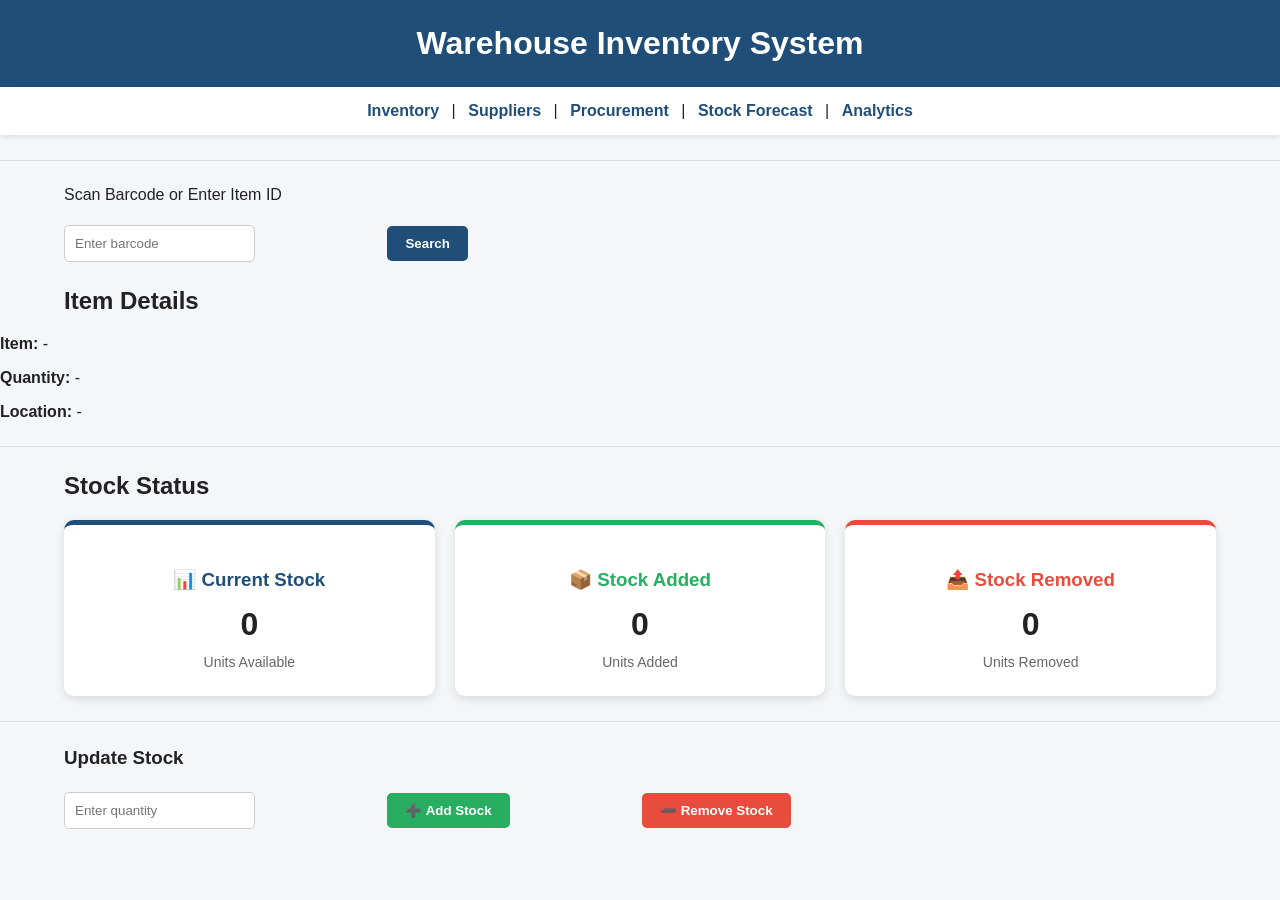
<file: templates/index.html>
<!DOCTYPE html>
<html>
<head>
    <title>Warehouse Inventory System</title>
    <link rel="stylesheet" href="/static/style.css">
</head>

<body>

    <h1>Warehouse Inventory System</h1>

    <nav>
        <a href="/">Inventory</a> |
        <a href="/suppliers">Suppliers</a> |
        <a href="/procurement">Procurement</a> |
        <a href="/stock-forecast">Stock Forecast</a> |
        <a href="/analytics">Analytics</a>
    </nav>

    <hr>

    <p>Scan Barcode or Enter Item ID</p>

    <input
        type="text"
        id="barcode"
        placeholder="Enter barcode"
    >

    <button onclick="searchItem()">Search</button>

    <!-- ITEM DETAILS -->

    <h2>Item Details</h2>

    <div class="item-details">

        <p>
            <strong>Item:</strong>
            <span id="itemName">-</span>
        </p>

        <p>
            <strong>Quantity:</strong>
            <span id="quantity">-</span>
        </p>

        <p>
            <strong>Location:</strong>
            <span id="location">-</span>
        </p>

    </div>

    <hr>

    <!-- STOCK STATUS CARDS -->

    <h2>Stock Status</h2>

    <div class="stock-cards">

        <div class="stock-card current-stock">
            <h3>📊 Current Stock</h3>
            <p id="currentStock">0</p>
            <span>Units Available</span>
        </div>

        <div class="stock-card added-stock">
            <h3>📦 Stock Added</h3>
            <p id="stockAdded">0</p>
            <span>Units Added</span>
        </div>

        <div class="stock-card removed-stock">
            <h3>📤 Stock Removed</h3>
            <p id="stockRemoved">0</p>
            <span>Units Removed</span>
        </div>

    </div>

    <hr>

    <!-- UPDATE STOCK -->

    <h3>Update Stock</h3>

    <input
        type="number"
        id="updateQuantity"
        placeholder="Enter quantity"
        min="1"
    >

    <button
        class="add-button"
        onclick="updateStock('ADD')">
        ➕ Add Stock
    </button>

    <button
        class="remove-button"
        onclick="updateStock('REMOVE')">
        ➖ Remove Stock
    </button>

    <!-- MESSAGE -->

    <div id="message" class="message"></div>

    <!-- JavaScript -->

    <script src="/static/script.js"></script>

</body>
</html>
</file>
<file: static/style.css>
* {
    box-sizing: border-box;
}

body {
    margin: 0;
    font-family: Arial, sans-serif;
    background: #f4f6f8;
    color: #222;
}

h1 {
    margin: 0;
    padding: 25px;
    background: #1f4e79;
    color: white;
    text-align: center;
}

nav {
    background: white;
    padding: 15px;
    text-align: center;
    box-shadow: 0 2px 5px rgba(0, 0, 0, 0.1);
}

nav a {
    color: #1f4e79;
    text-decoration: none;
    font-weight: bold;
    margin: 0 8px;
}

nav a:hover {
    text-decoration: underline;
}

hr {
    border: none;
    border-top: 1px solid #ddd;
    margin: 25px 0;
}

body > p,
body > input,
body > button,
body > h2,
body > h3,
body > form,
body > table {
    margin-left: 5%;
    margin-right: 5%;
}

input,
select {
    padding: 10px;
    margin: 5px;
    border: 1px solid #ccc;
    border-radius: 5px;
}

button {
    padding: 10px 18px;
    margin: 5px;
    border: none;
    border-radius: 5px;
    background: #1f4e79;
    color: white;
    cursor: pointer;
    font-weight: bold;
}

button:hover {
    background: #163a5c;
}

table {
    width: 90%;
    border-collapse: collapse;
    background: white;
    margin-top: 15px;
}

th {
    background: #1f4e79;
    color: white;
    padding: 12px;
}

td {
    padding: 12px;
    border: 1px solid #ddd;
    text-align: center;
}

tr:nth-child(even) {
    background: #f8f9fa;
}
.dashboard {
    display: flex;
    flex-wrap: wrap;
    gap: 20px;
    margin: 20px 5%;
}

.card {
    flex: 1;
    min-width: 200px;
    background: white;
    padding: 25px;
    text-align: center;
    border-radius: 10px;
    box-shadow: 0 3px 10px rgba(0, 0, 0, 0.12);
}

.card h3 {
    margin-bottom: 15px;
    color: #1f4e79;
}

.card p {
    font-size: 32px;
    font-weight: bold;
    margin: 0;
}
/* ============================= */
/* STOCK STATUS CARDS */
/* ============================= */

.stock-cards {
    display: flex;
    flex-wrap: wrap;
    gap: 20px;
    margin: 20px 5%;
}

.stock-card {
    flex: 1;
    min-width: 200px;
    background: white;
    padding: 25px;
    text-align: center;
    border-radius: 10px;
    box-shadow: 0 3px 10px rgba(0, 0, 0, 0.12);
}

.stock-card h3 {
    margin-bottom: 15px;
}

.stock-card p {
    font-size: 32px;
    font-weight: bold;
    margin: 10px 0;
}

.stock-card span {
    font-size: 14px;
    color: #666;
}


/* CURRENT STOCK */

.current-stock {
    border-top: 5px solid #1f4e79;
}

.current-stock h3 {
    color: #1f4e79;
}


/* STOCK ADDED */

.added-stock {
    border-top: 5px solid #27ae60;
}

.added-stock h3 {
    color: #27ae60;
}


/* STOCK REMOVED */

.removed-stock {
    border-top: 5px solid #e74c3c;
}

.removed-stock h3 {
    color: #e74c3c;
}


/* ADD STOCK BUTTON */

.add-button {
    background: #27ae60;
}

.add-button:hover {
    background: #219150;
}


/* REMOVE STOCK BUTTON */

.remove-button {
    background: #e74c3c;
}

.remove-button:hover {
    background: #c0392b;
}


/* SUCCESS / ERROR MESSAGE */

.message {
    margin: 15px 5%;
    padding: 12px;
    font-weight: bold;
    border-radius: 6px;
}
</file>
